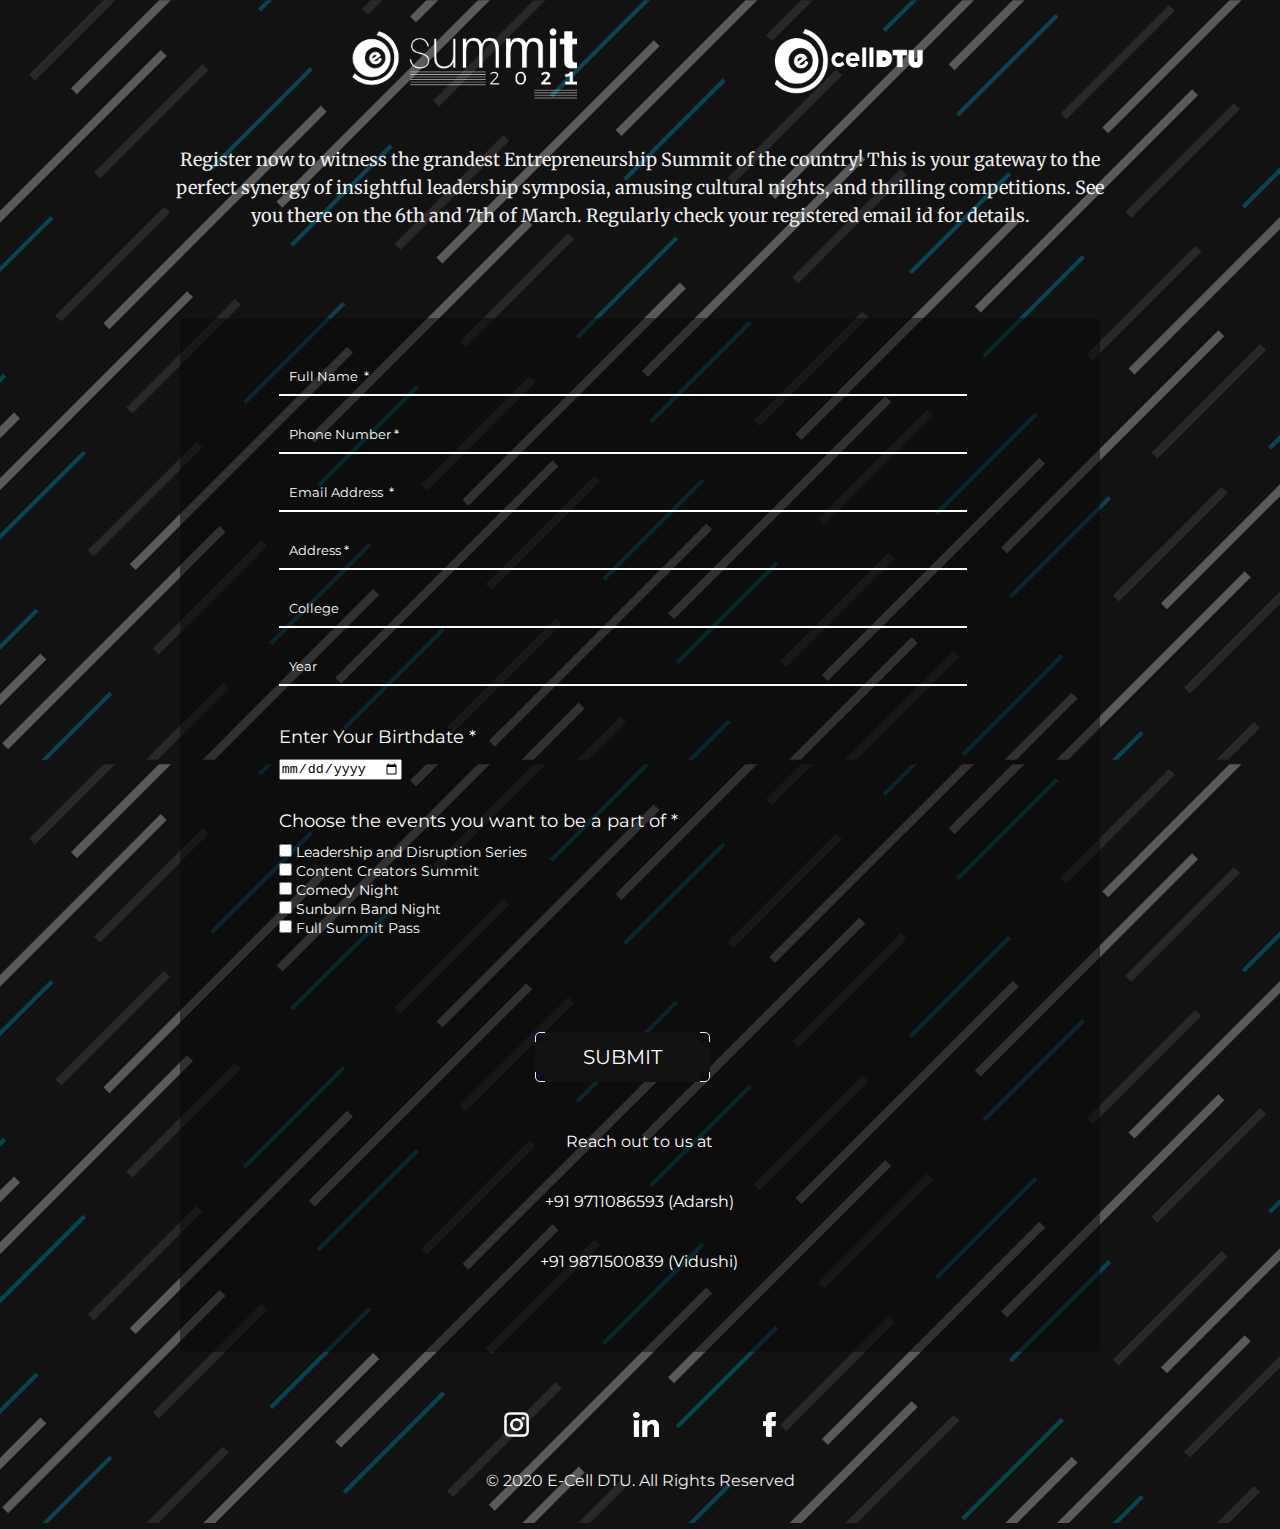
<file: registration.html>
<!DOCTYPE html>
<html lang="en">
<head>
    <meta charset="UTF-8">
    <meta name="viewport" content="width=device-width, initial-scale=1.0">
    <title>Register for E-Summit'21</title>
    <link rel="stylesheet" href="./css/test.css">
	<link rel="shortcut icon" href="./image/logo white.png" type="image/x-icon">
</head>

<body onload="myFunction()">
	<div id="preloader">
   
   </div> 
	<div class="whole">

		<!-- background -->
	<div class="backgroud">
		<div class="firbg">
			<svg version="1.1" id="home-anim" xmlns="http://www.w3.org/2000/svg" xmlns:xlink="http://www.w3.org/1999/xlink" x="0px" y="0px"
			viewBox="0 0 1820 1080" style="enable-background:new 0 0 1820 1080;" xml:space="preserve">

		<g id="home">
			<defs>
				<rect id="masque" y="0.4" width="1820" height="1080"/>
			</defs>
			<clipPath id="cache">
				<use xlink:href="#masque"  style="overflow:visible;"/>
			</clipPath>
			<g id="light-blue">
				<line x1="630.8" y1="894.3" x2="476.3" y2="1048.8"/>
				<line x1="858.2" y1="823.9" x2="1012.7" y2="669.4"/>
				<line x1="1066.9" y1="458.2" x2="912.4" y2="612.7"/>
				<line x1="1294.3" y1="387.8" x2="1448.8" y2="233.3"/>
				<line x1="1503" y1="22.1" x2="1348.5" y2="176.6"/>
				<line x1="895.6" y1="1166.6" x2="1050.1" y2="1012.1"/>
				<line x1="1104.3" y1="800.9" x2="949.8" y2="955.4"/>
				<line x1="1331.7" y1="730.5" x2="1486.2" y2="576"/>
				<line x1="1540.4" y1="364.8" x2="1385.9" y2="519.3"/>
				<line x1="1767.8" y1="294.4" x2="1922.3" y2="139.9"/>
				<line x1="1976.5" y1="-71.3" x2="1822" y2="83.2"/>
				<line x1="1369.1" y1="1073.2" x2="1523.6" y2="918.7"/>
				<line x1="1577.8" y1="707.5" x2="1423.3" y2="862"/>
				<line x1="1805.2" y1="637.1" x2="1959.7" y2="482.6"/>
				<line x1="1624" y1="1041.4" x2="1469.4" y2="1195.9"/>
				<line x1="-134.7" y1="674.9" x2="19.8" y2="520.4"/>
				<line x1="74" y1="309.2" x2="-80.5" y2="463.7"/>
				<line x1="301.4" y1="238.8" x2="455.9" y2="84.3"/>
				<line x1="510.1" y1="-126.9" x2="355.6" y2="27.6"/>
				<line x1="-88.6" y1="1008.9" x2="65.9" y2="854.4"/>
				<line x1="120.1" y1="643.1" x2="-34.4" y2="797.7"/>
				<line x1="347.5" y1="572.8" x2="502" y2="418.3"/>
				<line x1="556.2" y1="207.1" x2="401.7" y2="361.6"/>
				<line x1="783.6" y1="136.7" x2="938.1" y2="-17.8"/>
				<line x1="157.6" y1="985.8" x2="3" y2="1140.3"/>
				<line x1="384.9" y1="915.5" x2="539.4" y2="760.9"/>
				<line x1="593.6" y1="549.7" x2="439.1" y2="704.3"/>
				<line x1="821" y1="479.4" x2="975.5" y2="324.9"/>
				<line x1="1029.7" y1="113.6" x2="875.2" y2="268.2"/>
				<line x1="1257.1" y1="43.3" x2="1411.6" y2="-111.2"/>
			</g>
			<g id="red">
				<line x1="794.4" y1="883.4" x2="639.8" y2="1037.9"/>
				<line x1="694.6" y1="834.8" x2="849.2" y2="680.3"/>
				<line x1="1230.4" y1="447.3" x2="1075.9" y2="601.8"/>
				<line x1="1130.7" y1="398.7" x2="1285.2" y2="244.2"/>
				<line x1="1666.5" y1="11.2" x2="1512" y2="165.7"/>
				<line x1="732" y1="1177.5" x2="886.6" y2="1023"/>
				<line x1="1267.9" y1="790" x2="1113.3" y2="944.5"/>
				<line x1="1168.1" y1="741.4" x2="1322.7" y2="586.9"/>
				<line x1="1703.9" y1="353.9" x2="1549.4" y2="508.4"/>
				<line x1="1604.2" y1="305.3" x2="1758.7" y2="150.8"/>
				<line x1="1205.5" y1="1084.1" x2="1360.1" y2="929.6"/>
				<line x1="1741.4" y1="696.5" x2="1586.8" y2="851.1"/>
				<line x1="1641.6" y1="648" x2="1796.2" y2="493.5"/>
				<line x1="1787.5" y1="1030.5" x2="1633" y2="1185"/>
				<line x1="1687.8" y1="981.9" x2="1842.3" y2="827.4"/>
				<line x1="200.1" y1="-44.4" x2="45.6" y2="110.1"/>
				<line x1="237.5" y1="298.3" x2="83" y2="452.8"/>
				<line x1="137.8" y1="249.7" x2="292.3" y2="95.2"/>
				<line x1="673.6" y1="-137.8" x2="519.1" y2="16.7"/>
				<line x1="283.7" y1="632.2" x2="129.2" y2="786.8"/>
				<line x1="184" y1="583.7" x2="338.5" y2="429.2"/>
				<line x1="719.8" y1="196.2" x2="565.2" y2="350.7"/>
				<line x1="620" y1="147.6" x2="774.6" y2="-6.9"/>
				<line x1="321.1" y1="974.9" x2="166.6" y2="1129.4"/>
				<line x1="221.4" y1="926.4" x2="375.9" y2="771.8"/>
				<line x1="757.2" y1="538.8" x2="602.7" y2="693.4"/>
				<line x1="657.5" y1="490.3" x2="812" y2="335.8"/>
				<line x1="1193.3" y1="102.7" x2="1038.7" y2="257.3"/>
				<line x1="1093.5" y1="54.2" x2="1248.1" y2="-100.3"/>
			</g>
			<g id="blue">
				<line x1="225.8" y1="1151" x2="534.9" y2="841.9"/>
				<line x1="827.1" y1="1003.3" x2="518" y2="1312.3"/>
				<line x1="661.9" y1="714.9" x2="971" y2="405.9"/>
				<line x1="1263.1" y1="567.2" x2="954.1" y2="876.3"/>
				<line x1="1098" y1="278.8" x2="1407.1" y2="-30.2"/>
				<line x1="1699.2" y1="131.1" x2="1390.2" y2="440.2"/>
				<line x1="699.3" y1="1057.6" x2="1008.4" y2="748.5"/>
				<line x1="1300.6" y1="909.9" x2="991.5" y2="1218.9"/>
				<line x1="1135.4" y1="621.5" x2="1444.5" y2="312.4"/>
				<line x1="1736.6" y1="473.8" x2="1427.6" y2="782.8"/>
				<line x1="1571.5" y1="185.4" x2="1880.6" y2="-123.6"/>
				<line x1="1172.8" y1="964.2" x2="1481.9" y2="655.1"/>
				<line x1="1774.1" y1="816.5" x2="1465" y2="1125.5"/>
				<line x1="1608.9" y1="528.1" x2="1918" y2="219"/>
				<line x1="1219" y1="1298.1" x2="1528" y2="989.1"/>
				<line x1="1655.1" y1="862" x2="1964.1" y2="553"/>
				<line x1="232.8" y1="75.5" x2="-76.2" y2="384.6"/>
				<line x1="270.2" y1="418.2" x2="-38.8" y2="727.3"/>
				<line x1="105.1" y1="129.8" x2="414.2" y2="-179.2"/>
				<line x1="706.3" y1="-17.9" x2="397.3" y2="291.2"/>
				<line x1="-284.8" y1="899.9" x2="24.2" y2="590.8"/>
				<line x1="316.4" y1="752.2" x2="7.3" y2="1061.2"/>
				<line x1="151.3" y1="463.8" x2="460.3" y2="154.7"/>
				<line x1="752.5" y1="316.1" x2="443.4" y2="625.1"/>
				<line x1="587.3" y1="27.7" x2="896.4" y2="-281.4"/>
				<line x1="1188.6" y1="-120" x2="879.5" y2="189"/>
				<line x1="-247.4" y1="1242.5" x2="61.6" y2="933.5"/>
				<line x1="188.7" y1="806.4" x2="497.7" y2="497.4"/>
				<line x1="789.9" y1="658.8" x2="480.8" y2="967.8"/>
				<line x1="624.8" y1="370.4" x2="933.8" y2="61.3"/>
				<line x1="1226" y1="222.7" x2="916.9" y2="531.7"/>
				<line x1="1662.1" y1="-213.4" x2="1353" y2="95.6"/>
			</g>
		</g>
			</svg>
		</div>
		<div class="secbg">
			<svg version="1.1" id="home-anim" xmlns="http://www.w3.org/2000/svg" xmlns:xlink="http://www.w3.org/1999/xlink" x="0px" y="0px"
			viewBox="0 0 1820 1080" style="enable-background:new 0 0 1820 1080;" xml:space="preserve">

			<g id="home">
			<defs>
			<rect id="masque" y="0.4" width="1820" height="1080"/>
			</defs>
			<clipPath id="cache">
			<use xlink:href="#masque"  style="overflow:visible;"/>
			</clipPath>
			<g id="light-blue">
			<line x1="630.8" y1="894.3" x2="476.3" y2="1048.8"/>
			<line x1="858.2" y1="823.9" x2="1012.7" y2="669.4"/>
			<line x1="1066.9" y1="458.2" x2="912.4" y2="612.7"/>
			<line x1="1294.3" y1="387.8" x2="1448.8" y2="233.3"/>
			<line x1="1503" y1="22.1" x2="1348.5" y2="176.6"/>
			<line x1="895.6" y1="1166.6" x2="1050.1" y2="1012.1"/>
			<line x1="1104.3" y1="800.9" x2="949.8" y2="955.4"/>
			<line x1="1331.7" y1="730.5" x2="1486.2" y2="576"/>
			<line x1="1540.4" y1="364.8" x2="1385.9" y2="519.3"/>
			<line x1="1767.8" y1="294.4" x2="1922.3" y2="139.9"/>
			<line x1="1976.5" y1="-71.3" x2="1822" y2="83.2"/>
			<line x1="1369.1" y1="1073.2" x2="1523.6" y2="918.7"/>
			<line x1="1577.8" y1="707.5" x2="1423.3" y2="862"/>
			<line x1="1805.2" y1="637.1" x2="1959.7" y2="482.6"/>
			<line x1="1624" y1="1041.4" x2="1469.4" y2="1195.9"/>
			<line x1="-134.7" y1="674.9" x2="19.8" y2="520.4"/>
			<line x1="74" y1="309.2" x2="-80.5" y2="463.7"/>
			<line x1="301.4" y1="238.8" x2="455.9" y2="84.3"/>
			<line x1="510.1" y1="-126.9" x2="355.6" y2="27.6"/>
			<line x1="-88.6" y1="1008.9" x2="65.9" y2="854.4"/>
			<line x1="120.1" y1="643.1" x2="-34.4" y2="797.7"/>
			<line x1="347.5" y1="572.8" x2="502" y2="418.3"/>
			<line x1="556.2" y1="207.1" x2="401.7" y2="361.6"/>
			<line x1="783.6" y1="136.7" x2="938.1" y2="-17.8"/>
			<line x1="157.6" y1="985.8" x2="3" y2="1140.3"/>
			<line x1="384.9" y1="915.5" x2="539.4" y2="760.9"/>
			<line x1="593.6" y1="549.7" x2="439.1" y2="704.3"/>
			<line x1="821" y1="479.4" x2="975.5" y2="324.9"/>
			<line x1="1029.7" y1="113.6" x2="875.2" y2="268.2"/>
			<line x1="1257.1" y1="43.3" x2="1411.6" y2="-111.2"/>
			</g>
			<g id="red">
			<line x1="794.4" y1="883.4" x2="639.8" y2="1037.9"/>
			<line x1="694.6" y1="834.8" x2="849.2" y2="680.3"/>
			<line x1="1230.4" y1="447.3" x2="1075.9" y2="601.8"/>
			<line x1="1130.7" y1="398.7" x2="1285.2" y2="244.2"/>
			<line x1="1666.5" y1="11.2" x2="1512" y2="165.7"/>
			<line x1="732" y1="1177.5" x2="886.6" y2="1023"/>
			<line x1="1267.9" y1="790" x2="1113.3" y2="944.5"/>
			<line x1="1168.1" y1="741.4" x2="1322.7" y2="586.9"/>
			<line x1="1703.9" y1="353.9" x2="1549.4" y2="508.4"/>
			<line x1="1604.2" y1="305.3" x2="1758.7" y2="150.8"/>
			<line x1="1205.5" y1="1084.1" x2="1360.1" y2="929.6"/>
			<line x1="1741.4" y1="696.5" x2="1586.8" y2="851.1"/>
			<line x1="1641.6" y1="648" x2="1796.2" y2="493.5"/>
			<line x1="1787.5" y1="1030.5" x2="1633" y2="1185"/>
			<line x1="1687.8" y1="981.9" x2="1842.3" y2="827.4"/>
			<line x1="200.1" y1="-44.4" x2="45.6" y2="110.1"/>
			<line x1="237.5" y1="298.3" x2="83" y2="452.8"/>
			<line x1="137.8" y1="249.7" x2="292.3" y2="95.2"/>
			<line x1="673.6" y1="-137.8" x2="519.1" y2="16.7"/>
			<line x1="283.7" y1="632.2" x2="129.2" y2="786.8"/>
			<line x1="184" y1="583.7" x2="338.5" y2="429.2"/>
			<line x1="719.8" y1="196.2" x2="565.2" y2="350.7"/>
			<line x1="620" y1="147.6" x2="774.6" y2="-6.9"/>
			<line x1="321.1" y1="974.9" x2="166.6" y2="1129.4"/>
			<line x1="221.4" y1="926.4" x2="375.9" y2="771.8"/>
			<line x1="757.2" y1="538.8" x2="602.7" y2="693.4"/>
			<line x1="657.5" y1="490.3" x2="812" y2="335.8"/>
			<line x1="1193.3" y1="102.7" x2="1038.7" y2="257.3"/>
			<line x1="1093.5" y1="54.2" x2="1248.1" y2="-100.3"/>
			</g>
			<g id="blue">
			<line x1="225.8" y1="1151" x2="534.9" y2="841.9"/>
			<line x1="827.1" y1="1003.3" x2="518" y2="1312.3"/>
			<line x1="661.9" y1="714.9" x2="971" y2="405.9"/>
			<line x1="1263.1" y1="567.2" x2="954.1" y2="876.3"/>
			<line x1="1098" y1="278.8" x2="1407.1" y2="-30.2"/>
			<line x1="1699.2" y1="131.1" x2="1390.2" y2="440.2"/>
			<line x1="699.3" y1="1057.6" x2="1008.4" y2="748.5"/>
			<line x1="1300.6" y1="909.9" x2="991.5" y2="1218.9"/>
			<line x1="1135.4" y1="621.5" x2="1444.5" y2="312.4"/>
			<line x1="1736.6" y1="473.8" x2="1427.6" y2="782.8"/>
			<line x1="1571.5" y1="185.4" x2="1880.6" y2="-123.6"/>
			<line x1="1172.8" y1="964.2" x2="1481.9" y2="655.1"/>
			<line x1="1774.1" y1="816.5" x2="1465" y2="1125.5"/>
			<line x1="1608.9" y1="528.1" x2="1918" y2="219"/>
			<line x1="1219" y1="1298.1" x2="1528" y2="989.1"/>
			<line x1="1655.1" y1="862" x2="1964.1" y2="553"/>
			<line x1="232.8" y1="75.5" x2="-76.2" y2="384.6"/>
			<line x1="270.2" y1="418.2" x2="-38.8" y2="727.3"/>
			<line x1="105.1" y1="129.8" x2="414.2" y2="-179.2"/>
			<line x1="706.3" y1="-17.9" x2="397.3" y2="291.2"/>
			<line x1="-284.8" y1="899.9" x2="24.2" y2="590.8"/>
			<line x1="316.4" y1="752.2" x2="7.3" y2="1061.2"/>
			<line x1="151.3" y1="463.8" x2="460.3" y2="154.7"/>
			<line x1="752.5" y1="316.1" x2="443.4" y2="625.1"/>
			<line x1="587.3" y1="27.7" x2="896.4" y2="-281.4"/>
			<line x1="1188.6" y1="-120" x2="879.5" y2="189"/>
			<line x1="-247.4" y1="1242.5" x2="61.6" y2="933.5"/>
			<line x1="188.7" y1="806.4" x2="497.7" y2="497.4"/>
			<line x1="789.9" y1="658.8" x2="480.8" y2="967.8"/>
			<line x1="624.8" y1="370.4" x2="933.8" y2="61.3"/>
			<line x1="1226" y1="222.7" x2="916.9" y2="531.7"/>
			<line x1="1662.1" y1="-213.4" x2="1353" y2="95.6"/>
			</g>
			</g>
			</svg>
		</div>
		<div class="thbg">
			<svg version="1.1" id="home-anim" xmlns="http://www.w3.org/2000/svg" xmlns:xlink="http://www.w3.org/1999/xlink" x="0px" y="0px"
			viewBox="0 0 1820 1080" style="enable-background:new 0 0 1820 1080;" xml:space="preserve">

			<g id="home">
			<defs>
			<rect id="masque" y="0.4" width="1820" height="1080"/>
			</defs>
			<clipPath id="cache">
			<use xlink:href="#masque"  style="overflow:visible;"/>
			</clipPath>
			<g id="light-blue">
			<line x1="630.8" y1="894.3" x2="476.3" y2="1048.8"/>
			<line x1="858.2" y1="823.9" x2="1012.7" y2="669.4"/>
			<line x1="1066.9" y1="458.2" x2="912.4" y2="612.7"/>
			<line x1="1294.3" y1="387.8" x2="1448.8" y2="233.3"/>
			<line x1="1503" y1="22.1" x2="1348.5" y2="176.6"/>
			<line x1="895.6" y1="1166.6" x2="1050.1" y2="1012.1"/>
			<line x1="1104.3" y1="800.9" x2="949.8" y2="955.4"/>
			<line x1="1331.7" y1="730.5" x2="1486.2" y2="576"/>
			<line x1="1540.4" y1="364.8" x2="1385.9" y2="519.3"/>
			<line x1="1767.8" y1="294.4" x2="1922.3" y2="139.9"/>
			<line x1="1976.5" y1="-71.3" x2="1822" y2="83.2"/>
			<line x1="1369.1" y1="1073.2" x2="1523.6" y2="918.7"/>
			<line x1="1577.8" y1="707.5" x2="1423.3" y2="862"/>
			<line x1="1805.2" y1="637.1" x2="1959.7" y2="482.6"/>
			<line x1="1624" y1="1041.4" x2="1469.4" y2="1195.9"/>
			<line x1="-134.7" y1="674.9" x2="19.8" y2="520.4"/>
			<line x1="74" y1="309.2" x2="-80.5" y2="463.7"/>
			<line x1="301.4" y1="238.8" x2="455.9" y2="84.3"/>
			<line x1="510.1" y1="-126.9" x2="355.6" y2="27.6"/>
			<line x1="-88.6" y1="1008.9" x2="65.9" y2="854.4"/>
			<line x1="120.1" y1="643.1" x2="-34.4" y2="797.7"/>
			<line x1="347.5" y1="572.8" x2="502" y2="418.3"/>
			<line x1="556.2" y1="207.1" x2="401.7" y2="361.6"/>
			<line x1="783.6" y1="136.7" x2="938.1" y2="-17.8"/>
			<line x1="157.6" y1="985.8" x2="3" y2="1140.3"/>
			<line x1="384.9" y1="915.5" x2="539.4" y2="760.9"/>
			<line x1="593.6" y1="549.7" x2="439.1" y2="704.3"/>
			<line x1="821" y1="479.4" x2="975.5" y2="324.9"/>
			<line x1="1029.7" y1="113.6" x2="875.2" y2="268.2"/>
			<line x1="1257.1" y1="43.3" x2="1411.6" y2="-111.2"/>
			</g>
			<g id="red">
			<line x1="794.4" y1="883.4" x2="639.8" y2="1037.9"/>
			<line x1="694.6" y1="834.8" x2="849.2" y2="680.3"/>
			<line x1="1230.4" y1="447.3" x2="1075.9" y2="601.8"/>
			<line x1="1130.7" y1="398.7" x2="1285.2" y2="244.2"/>
			<line x1="1666.5" y1="11.2" x2="1512" y2="165.7"/>
			<line x1="732" y1="1177.5" x2="886.6" y2="1023"/>
			<line x1="1267.9" y1="790" x2="1113.3" y2="944.5"/>
			<line x1="1168.1" y1="741.4" x2="1322.7" y2="586.9"/>
			<line x1="1703.9" y1="353.9" x2="1549.4" y2="508.4"/>
			<line x1="1604.2" y1="305.3" x2="1758.7" y2="150.8"/>
			<line x1="1205.5" y1="1084.1" x2="1360.1" y2="929.6"/>
			<line x1="1741.4" y1="696.5" x2="1586.8" y2="851.1"/>
			<line x1="1641.6" y1="648" x2="1796.2" y2="493.5"/>
			<line x1="1787.5" y1="1030.5" x2="1633" y2="1185"/>
			<line x1="1687.8" y1="981.9" x2="1842.3" y2="827.4"/>
			<line x1="200.1" y1="-44.4" x2="45.6" y2="110.1"/>
			<line x1="237.5" y1="298.3" x2="83" y2="452.8"/>
			<line x1="137.8" y1="249.7" x2="292.3" y2="95.2"/>
			<line x1="673.6" y1="-137.8" x2="519.1" y2="16.7"/>
			<line x1="283.7" y1="632.2" x2="129.2" y2="786.8"/>
			<line x1="184" y1="583.7" x2="338.5" y2="429.2"/>
			<line x1="719.8" y1="196.2" x2="565.2" y2="350.7"/>
			<line x1="620" y1="147.6" x2="774.6" y2="-6.9"/>
			<line x1="321.1" y1="974.9" x2="166.6" y2="1129.4"/>
			<line x1="221.4" y1="926.4" x2="375.9" y2="771.8"/>
			<line x1="757.2" y1="538.8" x2="602.7" y2="693.4"/>
			<line x1="657.5" y1="490.3" x2="812" y2="335.8"/>
			<line x1="1193.3" y1="102.7" x2="1038.7" y2="257.3"/>
			<line x1="1093.5" y1="54.2" x2="1248.1" y2="-100.3"/>
			</g>
			<g id="blue">
			<line x1="225.8" y1="1151" x2="534.9" y2="841.9"/>
			<line x1="827.1" y1="1003.3" x2="518" y2="1312.3"/>
			<line x1="661.9" y1="714.9" x2="971" y2="405.9"/>
			<line x1="1263.1" y1="567.2" x2="954.1" y2="876.3"/>
			<line x1="1098" y1="278.8" x2="1407.1" y2="-30.2"/>
			<line x1="1699.2" y1="131.1" x2="1390.2" y2="440.2"/>
			<line x1="699.3" y1="1057.6" x2="1008.4" y2="748.5"/>
			<line x1="1300.6" y1="909.9" x2="991.5" y2="1218.9"/>
			<line x1="1135.4" y1="621.5" x2="1444.5" y2="312.4"/>
			<line x1="1736.6" y1="473.8" x2="1427.6" y2="782.8"/>
			<line x1="1571.5" y1="185.4" x2="1880.6" y2="-123.6"/>
			<line x1="1172.8" y1="964.2" x2="1481.9" y2="655.1"/>
			<line x1="1774.1" y1="816.5" x2="1465" y2="1125.5"/>
			<line x1="1608.9" y1="528.1" x2="1918" y2="219"/>
			<line x1="1219" y1="1298.1" x2="1528" y2="989.1"/>
			<line x1="1655.1" y1="862" x2="1964.1" y2="553"/>
			<line x1="232.8" y1="75.5" x2="-76.2" y2="384.6"/>
			<line x1="270.2" y1="418.2" x2="-38.8" y2="727.3"/>
			<line x1="105.1" y1="129.8" x2="414.2" y2="-179.2"/>
			<line x1="706.3" y1="-17.9" x2="397.3" y2="291.2"/>
			<line x1="-284.8" y1="899.9" x2="24.2" y2="590.8"/>
			<line x1="316.4" y1="752.2" x2="7.3" y2="1061.2"/>
			<line x1="151.3" y1="463.8" x2="460.3" y2="154.7"/>
			<line x1="752.5" y1="316.1" x2="443.4" y2="625.1"/>
			<line x1="587.3" y1="27.7" x2="896.4" y2="-281.4"/>
			<line x1="1188.6" y1="-120" x2="879.5" y2="189"/>
			<line x1="-247.4" y1="1242.5" x2="61.6" y2="933.5"/>
			<line x1="188.7" y1="806.4" x2="497.7" y2="497.4"/>
			<line x1="789.9" y1="658.8" x2="480.8" y2="967.8"/>
			<line x1="624.8" y1="370.4" x2="933.8" y2="61.3"/>
			<line x1="1226" y1="222.7" x2="916.9" y2="531.7"/>
			<line x1="1662.1" y1="-213.4" x2="1353" y2="95.6"/>
			</g>
			</g>
			</svg>
		</div>
		
	</div>
		<!-- form -->
	<div class="form">

		<div class="headlogo">			
			<a href="./index.html"><img src="./image/banner.png" alt=""></a>
			<a href="./index.html"><img src="./image/ecelltext.png" alt=""></a>
		</div>
		
		<div class="contactheadtext">
			Register now to witness the grandest Entrepreneurship Summit of the country! This is your gateway to the perfect synergy of insightful leadership symposia, amusing cultural nights, and thrilling competitions. See you there on the 6th and 7th of March. Regularly check your registered email id for details.
		</div>


		<!-- form -->
		<div class="eigvp" id="contactmlh">
		
			<div class="contactbox">  
			
			<div class="contactvphp">
				
			<div class="wrapper">
					
				<script type="text/javascript">var submitted=false;</script>

				<!--Update the URL for thank you page on form submit -->
				<iframe name="hidden_iframe" id="hidden_iframe" style="display:none;"      
				onload="if(submitted) {window.location='index.html';}"></iframe>

				<!-- Update the Google forms URL in action-->
				<form action= "https://docs.google.com/forms/u/0/d/e/1FAIpQLSfXHHB-Dwh340ceHbgt-EqJd4L8Ujtgc7uVI95DOiMornTsvA/formResponse" method="post" target="hidden_iframe" onsubmit="return validateForm(); ">
				<div class="contact-form">
				<div class="infocontact">

				<div class="input-fields">
					<input type="text" class="input" id="consub" placeholder="Full Name  *" required name="entry.53506527">
					<input type="text" class="input" id="consub" placeholder="Phone Number *" required name="entry.68913989">
					<input type="text" class="input" id="conmail" placeholder="Email Address  *" required name="entry.1532767578"> 
					<input type="text" class="input" id="consub" placeholder="Address * " required name="entry.567667340">
					<input type="text" class="input" id="consub" placeholder="College" name="entry.1988510105">
					<input type="text" class="input" id="consub" placeholder="Year"  name="entry.1305905655">
		
		<!--     birthday       -->
					<div class="birthcont" style="padding-bottom: 30px; padding-top: 30px;">
						<p class="pt-3"> Enter Your Birthdate *</p>
					<input type="date" id="birthday" required name="entry.138607698">
					</div>
		<!--       birthday ends     -->

		<!--   events       -->
					<div class="racecont pt-3 required" style="padding-bottom: 10px;">
					<p class="pt-3"> Choose the events you want to be a part of *</p>

	
					<input type="checkbox"  id="Leadership and Disruption Series" class="aian" name="entry.583337512" value="Leadership and Disruption Series">

			<label for="Leadership and Disruption Series">Leadership and Disruption Series</label><br>


				<input type="checkbox" id="Content Creators Summit"  class="aian" name="entry.583337512" value="Content Creators Summit">
			<label for="Content Creators Summit">Content Creators Summit</label><br>


				<input type="checkbox" id="Comedy Night"  class="aian" name="entry.583337512" value="Comedy Night">
			<label for="Comedy Night">Comedy Night</label><br>


						<input type="checkbox" id="Sunburn Band Night"  class="aian" name="entry.583337512" value="Sunburn Band Night">
			<label for="Sunburn Band Night">Sunburn Band Night</label><br>


						<input type="checkbox" id="Full Summit Pass" class="aian" name="entry.583337512" value="Full Summit Pass">
			<label for="Full Summit Pass">Full Summit Pass</label><br>
					</div> 
					<!--    events  ends       -->
					
						<div class="buttoncontact">
				<button class="btn" type="submit">submit</button>
			
				</div>
				</div>
				<div class="dircall" style="text-align: center;">
				Reach out to us at <br>
				<p style="color: #fff;">
					<a href="tel:+91 9711086593"> +91 9711086593 </a>  (Adarsh) <br>
					<a href="tel:+91 9871500839"> +91 9871500839 </a>  (Vidushi) <br></p> 
				</div> 
				</div>
			</form>
			</div>
			</div>
			</div>
			</div>
			<div class="footeres">
				<div class="socimg">
					<a href="https://www.instagram.com/ecelldtu/" target="blank"><img src="./image/soc_ig.png" alt=""></a>
					<a href="https://in.linkedin.com/company/ecelldtu" target="blank"><img src="./image/soc_lin.png" alt=""></a>
					<a href="https://www.facebook.com/ECellDTU" target="blank"><img src="./image/soc_fb.png" alt=""></a>
				</div>
				<div class="footertext">
					© 2020 E-Cell DTU. All Rights Reserved
				</div>
			
			</div>

	</div>



	</div>
</div>



	<script src="./js/event_reg.js"></script>

	<script type="text/javascript">

		var preloader = document.getElementById('preloader');
		
		function myFunction(){
			preloader.style.display = 'none';
	
		}
		</script>
</body>
</html>
</file>
<file: css/test.css>
@import url('https://fonts.googleapis.com/css2?family=Montserrat&family=Varela+Round&display=swap');
@import url('https://fonts.googleapis.com/css2?family=Lato&family=Merriweather&family=Roboto:wght@500&display=swap');
@import url('https://fonts.googleapis.com/css2?family=Poppins:wght@400;500;700;900&display=swap');

/* =BUtton */
*{
  padding: 0;
  margin: 0;
  box-sizing: border-box;
  
}

body{
  background-color: #121212;
}

#preloader{
  position: fixed;
  width: 100%;
  height: 100%;
  z-index: 200;
  background: rgb(0, 0, 0) url(../image/preloader_1.gif) no-repeat center center;
 
}

.btn {
  width: 175px;
  height: 50px;
  margin-top: 75px;
  border: 1px solid #eee;
  font-size: 20px;
  cursor: pointer;
  -webkit-tap-highlight-color: transparent;
  display: flex;
  align-items: center;
  justify-content: center;
  font-family: 'Montserrat', sans-serif;
/* font-family: 'Merriweather', serif; */
/* font-family: 'Varela Round', sans-serif; */
/* font-family: 'Lato', sans-serif; */

  position: relative;
  z-index: 0;
  color: #fff;
  transition: 1s;
}



.btn::before, .btn::after {
  position: absolute;
  background: #121212;
  z-index: -1;
  transition: 1s;
  content: '';
}

.btn::before {
  height: 50px;
  width: 155px;
}

.btn::after {
  width: 175px;
  height: 30px;
}

@media(max-width:991px){
  .btn {
    width: 145px;
    height: 50px;
    margin-top: 35px;
    border: 1px solid #eee;
    font-size: 16px;}

    .btn::before {
      height: 50px;
      width: 115px;
    }
    
    .btn::after{
      width: 145px;
    }
}

.noselect {
  -webkit-touch-callout: none;
    -webkit-user-select: none;
     -khtml-user-select: none;
       -moz-user-select: none;
        -ms-user-select: none;
            user-select: none;
}

.btn:hover::before {
  width: 0px;
  background: #121212;
}

.btn:hover::after {
  height: 0px;
  background: #121212;
}

.btn:hover {
  background: #121212;
}
.sitereg::before, .sitereg::after {
  position: absolute;
  background: #262228;}

.sitereg{
  background-color: #262228;
  margin-top: 10px;
}

.sitereg:hover::before {
  width: 0px;
  background: #262228;;
}

.sitereg:hover::after {
  height: 0px;
  background: #262228;;
}

.sitereg:hover {
  background: #262228;;
}

/* button ends */

.headlogo{
  height: 10vh;
  width: 100%;
  display: flex;
  justify-content: space-evenly;
  align-items: center;
  flex-direction: row;

}

.headlogo img{
  height: 9vh;
}
@media(max-width:560px){
  .headlogo img{
    height: 7vh;
  }
}

#home {
    clip-path: url(#cache);
  }
  *{
    margin: 0;
    padding: 0;
  }
  .whole, .backgroud{
    width: 100%;
  }
  
  .whole{
    display: flex;
    justify-content: center;
    align-items: center;
    flex-direction: column;
  }
  #red {
    fill: none;
    opacity: 1;
    stroke: #292929;
    stroke-width: 12;
    stroke-miterlimit:10;
    animation: show 4s;
    animation-fill-mode: forwards;
    animation-iteration-count: infinite;
    animation-timing-function: ease-in-out; 
  }
  #blue {
    fill: none;
    opacity: 1;
    stroke: #5a5a5a;
    stroke-width: 12;
    stroke-miterlimit:10;
    animation: show 4s;
    animation-fill-mode: forwards;
    animation-iteration-count: infinite;
    animation-timing-function: ease-in-out;
  }
  svg{
      width: 100%;
    
  }
  .whole{
      height: fit-content;
      width: 100%;
      background-color: #121212;
  }
.backgroud{
    width: 100%;
    height: fit-content;
}
  .form{
      position: absolute;
      top: 2%;
      display: flex;
      justify-content: center;
      align-items: center;   
      flex-direction: column; 
      /* left: 50%;
      margin-left: -20%; */
      width: 75%;
      /* height: 160vh; */
      border-radius: 10px;
      background-color: transparent;
  }

  @media(max-width:768px){
    .form{
      width: 90%;
  }
  }

  @media(max-width:425px){
    .form{
      width: 98%;
  }
  }
  
  #light-blue {
    fill: none;
    opacity: 1;
    stroke: #00738d85;
    stroke-width: 6;
    stroke-miterlimit:10;
    stroke-dasharray: 200;
    stroke-dashoffset: 800;
    animation: draw 4s;
    animation-fill-mode: forwards;
    animation-iteration-count: infinite;
    animation-timing-function: ease-in-out;    
  }
  
  @keyframes draw {
    to {
      stroke-dashoffset: 0;
   }
      }
  
  @keyframes show {
    0% {
      opacity: 0.15;
   }
    50% {
      opacity: 0.2;
   }
    100% {
      opacity: 0.15;
   }
      }
  
      .thbg{
        height: 10vh;
        width: 100%;
        overflow: hidden;
      }


  
      .secbg{
        height: 100%;
      }
  .secbg #light-blue{
    animation: drawsec 3s;
    animation-fill-mode: forwards;
    animation-iteration-count: infinite;
    animation-timing-function: ease-in-out;    
  }

  @keyframes drawsec {
    to {
      stroke-dashoffset: 0;
   }
      }
  
  @keyframes show {
    0% {
      opacity: 0.15;
   }
    50% {
      opacity: 0.2;
   }
    100% {
      opacity: 0.15;
   }
      }
  

      @media(min-width:2000px){
        .thbg{
          display: none;
        }

        .secbg{
          height: 40vh;
          width: 100%;
          overflow: hidden;
        }
      }

      @media(min-width:1742px){
        .thbg{
          display: none;
        }

        .secbg{
          height: 60vh;
          width: 100%;
          overflow: hidden;
        }
      }
      @media(max-width:1742px){
        .thbg{
          display: none;
        }

        .secbg{
          height: 80vh;
          width: 100%;
          overflow: hidden;
        }
      }

      @media(max-width:1500px){
        .thbg{
          display: none;
        }

        .secbg{
          height: 100%;
          width: 100%;
          overflow: hidden;
        }
      }

      @media(max-width:991px){
        .thbg{
          display: block;
          height: 40vh;
        }

        .secbg{
          height: 100%;
          width: 100%;
          overflow: hidden;
        }
      }

      @media(max-width:568px){
        .thbg{
          display: block;
          height: 100vh;
        }

        .secbg{
          height: 100%;
          width: 100%;
          overflow: hidden;
        }
      }
/* form */


  /* ---------------------------------------------------------------------contact form vp band: base jackers---------------------------------- */

  .contactheadtext{
    margin-top: 38px;
    color: #eee;
    font-size: 18px;
    line-height: 28px;
    font-family: 'Merriweather', serif;;
    text-align: center;
  }

  @media(max-width:426px){
    .contactheadtext{
      width: 95%;
    font-size: 14px;}
  }
  .eigvp{
    width: 100%;
    min-height: 50vh;
    height: fit-content !important;
    padding-top: 30px;
    position: absolute;
    top: 30vh;
    left: 0;
    font-family: Impact, Haettenschweiler, 'Arial Narrow Bold', sans-serif;
    font-family: 'Montserrat', sans-serif;
/* font-family: 'Merriweather', serif; */
    padding-bottom: 20px;
 
    background-attachment: fixed;
    background-size: cover;
    background-position: center;
    padding-top: 0;
    margin: 0;
    display: flex;
    flex-direction: column;
    justify-content: center;
    align-items: center;
    /* box-shadow: inset 0px 0px 10px #00000060; */
 
 
  }

  @media(max-width:791px){
    .eigvp{
      top: 15em;
    }
  }

  @media(max-width:669px){
    .eigvp{
      top: 17em;
    }
  }

  @media(max-width:523px){
    .eigvp{
      top: 19em;
    }
  }
  .contactbox{
    width: 100%;
    z-index: 20

  }
 
  @media (max-width:998px){
    .contactbox{
      width: 100%;
      padding-top: 20px;
    }
  }
  @media (max-width:600px){
    .contactbox{
      width: 100%;
      padding-top: 20px;
    }
  }
 
 
   
    .contactvphp{
      width: 100%;
  min-height: 90vh;
  display: flex;
  justify-content: center;
  align-items: center;
    }
   
    .contactvphp .wrapper{
  height: fit-content;
  padding-bottom: 300px;
      width: 100%;
      padding: 0 20px;
    }
 
    .single-footer li:hover a{
        background-color: rgba(0, 141, 235, 0.192);
       
 
    }
    .contact-form img{
        width: 27%;
        min-width: 50px;
        max-width: 350px;
    }
   
    .contactvphp .contact-form{
      display: flex;
      flex-direction: column;
       justify-content: center;
      align-items: center;      
      width: 100%;
      margin: 0 auto;
      border-radius: 0px;
  background: transparent;
  background: rgba(8, 8, 8, 0.493);
  z-index: 100 !important;
  /* box-shadow: 10px 10px 15px #00000011,
   -10px -10px 15px #ececec07; */
      padding: 30px;
      border-radius: 5px;
      font-family: 'Montserrat', sans-serif;
      /* font-family: 'Merriweather', serif; */
     
     
    }

    @media(max-width:768px){
      .contactvphp .contact-form{
        display: flex;
        flex-direction: column;
         justify-content: center;
        align-items: center;      
        width: 100%;}
    }
    .infocontact{
     
      width: 100%;
      display: flex;
      flex-direction: column;
      justify-content: center;
      align-items: center;
    }
    .buttoncontact{
      padding-top: 10px;
      display: flex;
      justify-content: center;
      align-items: center;
      width: 100%;
    }
    .dircall{
      display: flex;
      flex-direction: column;
      width: 75%;
      align-items: center;
      justify-content: center;
      color: #fff;
      line-height: 60px;
       border-right: 2px solid transparent ; 
      margin: 30px;
      /* font-family: 'Raleway', sans-serif; */
     
    }
 
    .dircall p a{
      text-decoration: none;
      color: #ffffff;
    }
    .contactvphp .input-fields{
      display: flex;
      flex-direction: column;
      margin-right: 4%;
      /* font-family: 'Raleway', sans-serif; */
      
    }
   
    .contactvphp .input-fields,
    .contactvphp .msg{
      width:80%;
    }
  .contactvphp .input-fields p{
   /* font-family: 'Raleway', sans-serif; */
   
  color: #fff;
  font-size: 18px;
}  
 .contactvphp .input-fields label{
   /* font-family: 'Raleway', sans-serif; */
   
  color: #fdfdfd;
  font-size: 14px;
}
.contactvphp .input-fields p{
  margin-bottom:10px;
}
    .contactvphp .input-fields .input,
    .contactvphp .msg textarea{
      font-family: 'Lato', sans-serif;
      font-family: 'Roboto', sans-serif;
      font-family: 'Montserrat', sans-serif;
/* font-family: 'Merriweather', serif; */
      margin: 10px 0;
      background: transparent;
      border: 0px;
      border-bottom: 2px solid  #ffffff;
      padding: 10px;
      color: rgb(228, 228, 228);
      width: 100%;
    }
   
    .contactvphp .msg textarea{
      height: 212px;
    }
   
    ::-webkit-input-placeholder {
      /* Chrome/Opera/Safari */
      color: #fff;
    }
    ::-moz-placeholder {
      /* Firefox 19+ */
      color: #fff;
    }
    :-ms-input-placeholder {
      /* IE 10+ */
      color: #fff;
    }
   
    .contactvphp .btn {
      border-radius: 0px;
      background: linear-gradient(225deg, #0b0b0b, #0e0e1f);
      /* box-shadow:  -5px 5px 0px #040404,
                   5px -5px 0px #101010; */
        text-align: center;
        padding: 15px;
        border-radius: 5px;
        color: #fff;
        cursor: pointer;
        text-transform: uppercase;
        transition: ease-in 0.2s;
    }
    .contactvphp .btn:hover{
        transform: scale(0.9);
    }
   
    @media (max-width: 768px){
      form{
        width: 95%;
        margin-top: 15px;
        display: flex;
        justify-content: center;
        align-items: center;
      }
      .contactbox{
        padding-top: 0;
      }
      .contact-form{
        flex-direction: column;
        justify-content: center;
        align-items: center;
        width: 90%;
       
      }
      .infocontact{
        flex-direction: column;
        justify-content: center;
        align-items: center;
      }
      .buttoncontact{
        justify-content: center;
        width: 100%;
        align-items: center;
      }
      .wrapper{
          height: 100vh;
          overflow: hidden;
          display: flex;
          justify-content: center;
          align-items: center;
          width: 100% !important;
      }
      .msg textarea{
        height: 80px;
 
      }


 
      .dircall{
        width: 100%;
        border-right: 0px solid transparent !important;
         border-bottom: 2px dashed transparent !important;
      }
     
      .input-fields,.msg
     {
        width: 100% !important;
        padding: 0px;
        margin: 0px;
        font-size: 10px;
      }
      .input-fields input
      {
         width: 80%;
         padding: 0px;
         margin: 0px;
       }

       input#Female, input#Male, input.genderpref, input.aian {
         width: 12.8px;
       }

       .contactvphp .input-fields p{
         font-size: 10.9px;
       }
       .contactvphp .input-fields label{
         font-size: 10px;
       }

       .contactvphp .contact-form{
         width: 100%;
       }
       #texthead h1{
         padding-top: 10vh;
         font-size: 25px !important;
         
       }
       .logocont img{
         padding-left: 30px;
         padding-top: 30px;
         width: 130px;
       }

    }
 
    .wrapper form{
     padding: 30px 0;
    }


    
  /* footer */
  .footeres{
    display: flex;
    flex-direction: column;
    justify-content: center;
    align-items: center;
    width: 100%;
    height: fit-content;
  }

  .socimg{
    margin-top:30px;
    display: flex;
    justify-content: space-evenly;
    align-items: center;
    width: 50%;
    height: fit-content;
    flex-direction: row;

  }

  .socimg img{
    height: 25px;
    transform: scale(1);
    transition: 0.5s ease;
  
  }

  .socimg img:hover{
    transform: scale(1.13);
    transition: 0.5s ease;
    filter: drop-shadow(0px 0px 15px rgb(1, 93, 212));
  }
  
  .footertext{
    color: #eee;
    margin: 30px 0px 20px 0px;
  }
</file>
